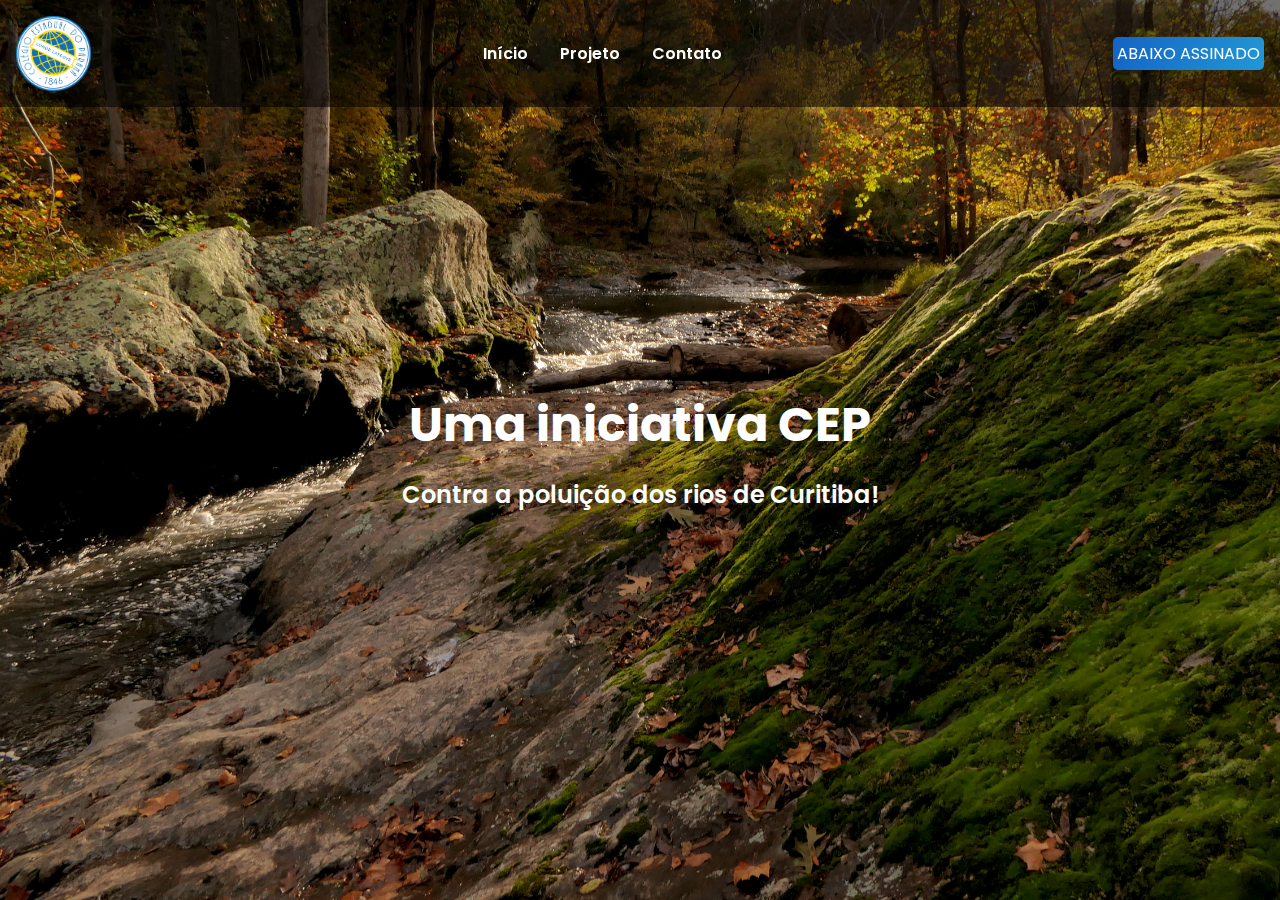
<file: index.html>
<!DOCTYPE html>
<html lang="pt-br">
<head>
    <meta charset="UTF-8">
    <meta name="viewport" content="width=device-width, initial-scale=1.0">
    <title>Trabalho de Programação</title>
    <link rel="preconnect" href="https://fonts.googleapis.com">
    <link rel="preconnect" href="https://fonts.gstatic.com" crossorigin>
    <link href="https://fonts.googleapis.com/css2?family=Poppins:wght@300;400;700&display=swap" rel="stylesheet">
    <link rel="stylesheet" href="style.css">
</head>
<body>
    <header class="cabeçalho">
        <img class="cabeçalho-imagem" src="img/logo.png" alt="Logo do Colégio Estadual do Paraná">

        <input class="cabeçalho-hambúrguer-botão" id="botão" type="checkbox">
        <label class="cabeçalho-hambúrguer" for="botão">
            <div class="cabeçalho-hambúrguer-icone">
                <div class="cabeçalho-hambúrguer-linha"></div> 
                <div class="cabeçalho-hambúrguer-linha"></div> 
                <div class="cabeçalho-hambúrguer-linha"></div> 
            </div>
        </label>
        <div class="cabeçalho-hambúrguer-lista">
            <a class="cabeçalho-hambúrguer-lista-item" href="#banner">Início</a>
            <a class="cabeçalho-hambúrguer-lista-item" href="Projeto/projeto.html">Projeto</a>
            <a class="cabeçalho-hambúrguer-lista-item" href="Contato/contato.html">Contato</a>
            <a class="cabeçalho-hambúrguer-lista-item cabeçalho-hambúrguer-lista-item-botão" href="">Abaixo Assinado</a>
        </div>

        <nav class="cabeçalho-lista">
            <a class="cabeçalho-lista-item" href="#banner">Início</a>
            <a class="cabeçalho-lista-item" href="Projeto/projeto.html">Projeto</a>
            <a class="cabeçalho-lista-item" href="Contato/contato.html">Contato</a>
        </nav>

        <a class="cabeçalho-botão" href="https://docs.google.com/forms/d/e/1FAIpQLSeSWc6o_dqkINYc7bHFX8a0gPppp2-WHGhcH3e4R2glRyUSeg/viewform?usp=sf_link">Abaixo Assinado</a>
    </header>

    <section class="banner" id="banner">
        <h1 class="banner-título">Uma iniciativa CEP</h1>
        <p class="banner-parágrafo">Contra a poluição dos rios de Curitiba!</p>
    </section>
</body>
</html>
</file>
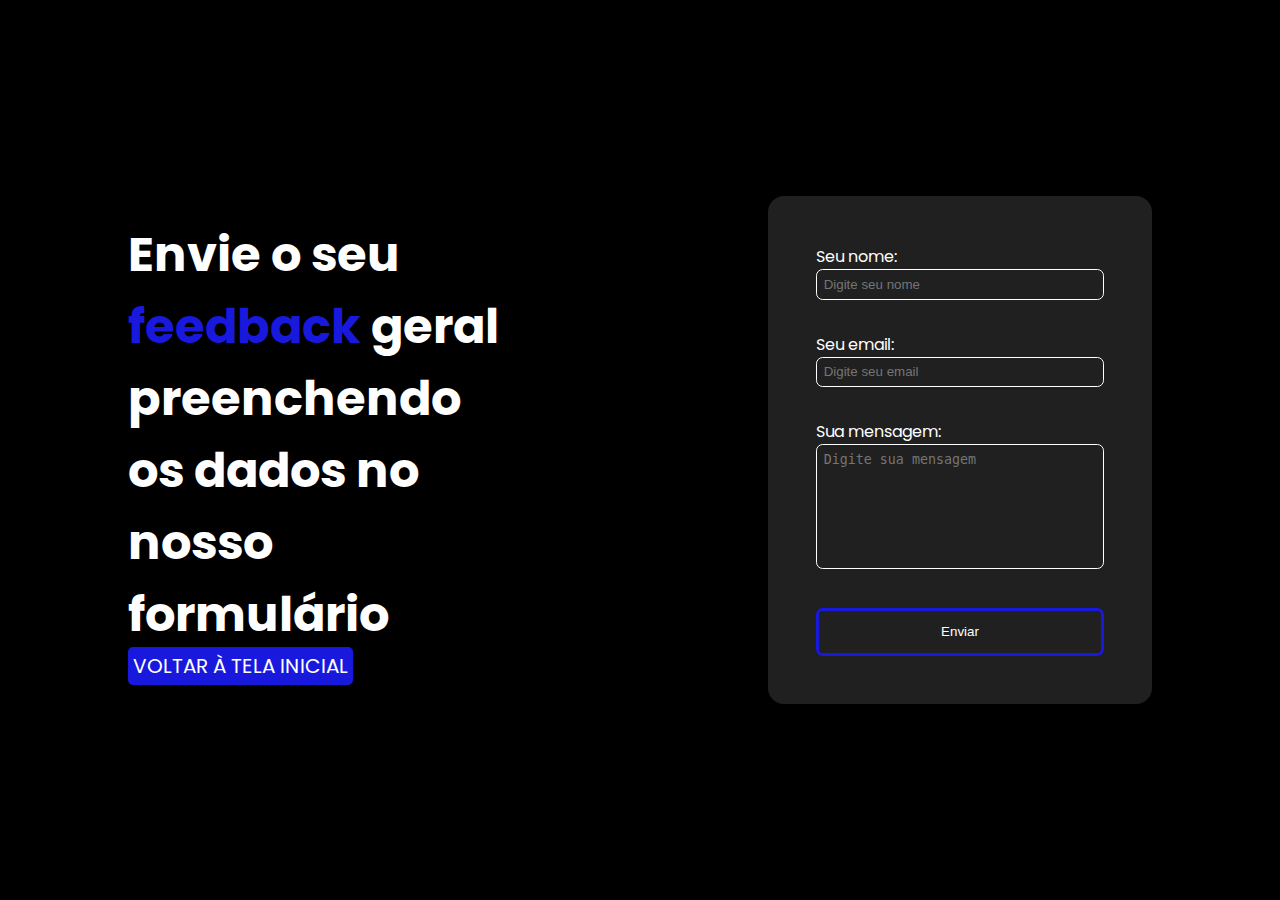
<file: Contato/contato.html>
<!DOCTYPE html>
<html lang="pt-br">
<head>
    <meta charset="UTF-8">
    <meta name="viewport" content="width=device-width, initial-scale=1.0">
    <title>Trabalho de Programação - Contato</title>
    <link rel="preconnect" href="https://fonts.googleapis.com">
    <link rel="preconnect" href="https://fonts.gstatic.com" crossorigin>
    <link href="https://fonts.googleapis.com/css2?family=Poppins:wght@300;400;700&display=swap" rel="stylesheet">
    <link rel="stylesheet" href="contato.css">
</head>
<body>
    <section class="contato" id="contato">
        <div class="contato-conteúdo">
            <h2 class="contato-título">Envie o seu <span class="feedback">feedback</span> geral preenchendo os dados no nosso formulário</h2>
            <a class="contato-botão" href="../index.html">Voltar à tela inicial</a>
        </div>
        <div class="contato-conteúdo">
            <form class="formulário" action="https://formspree.io/f/mvonedjq" method="post">
                <div class="formulário-item">
                    <label for="nome">Seu nome:</label>
                    <input class="formulário-nome" id="nome" name="nome" type="text" placeholder="Digite seu nome" autocomplete="off" required>
                </div>
                <div class="formulário-item">
                    <label for="email">Seu email:</label>
                    <input class="formulário-email" id="email" type="email" name="email" placeholder="Digite seu email" autocomplete="off" required>
                </div>
                <div class="formulário-item">
                    <label for="mensagem">Sua mensagem:</label>
                    <textarea class="formulário-mensagem" id="mensagem" name="mensagem" placeholder="Digite sua mensagem" autocomplete="off" required></textarea>
                </div>
                <div class="formulário-item">
                    <input class="formulário-enviar" type="submit" name="enviar" value="Enviar">
                </div>
            </form>
        </div>
    </section>
</body>
</html>
</file>
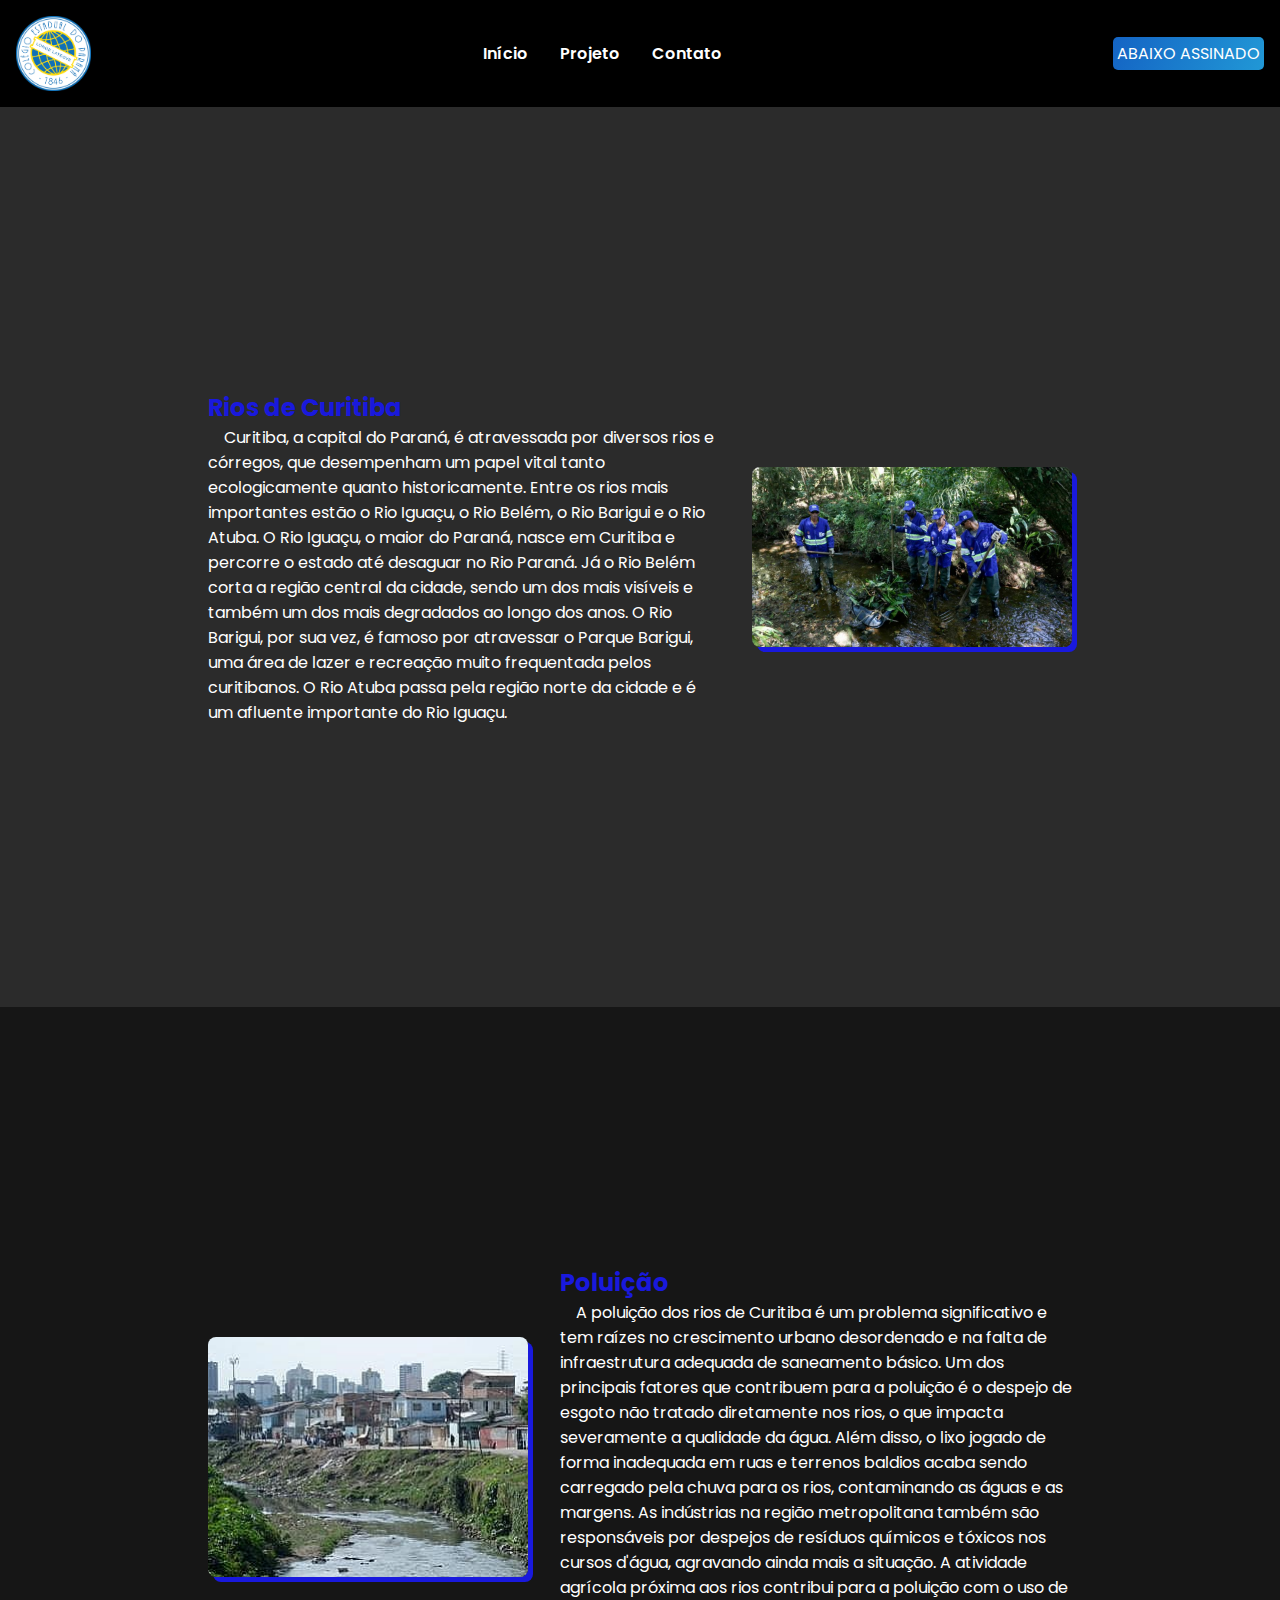
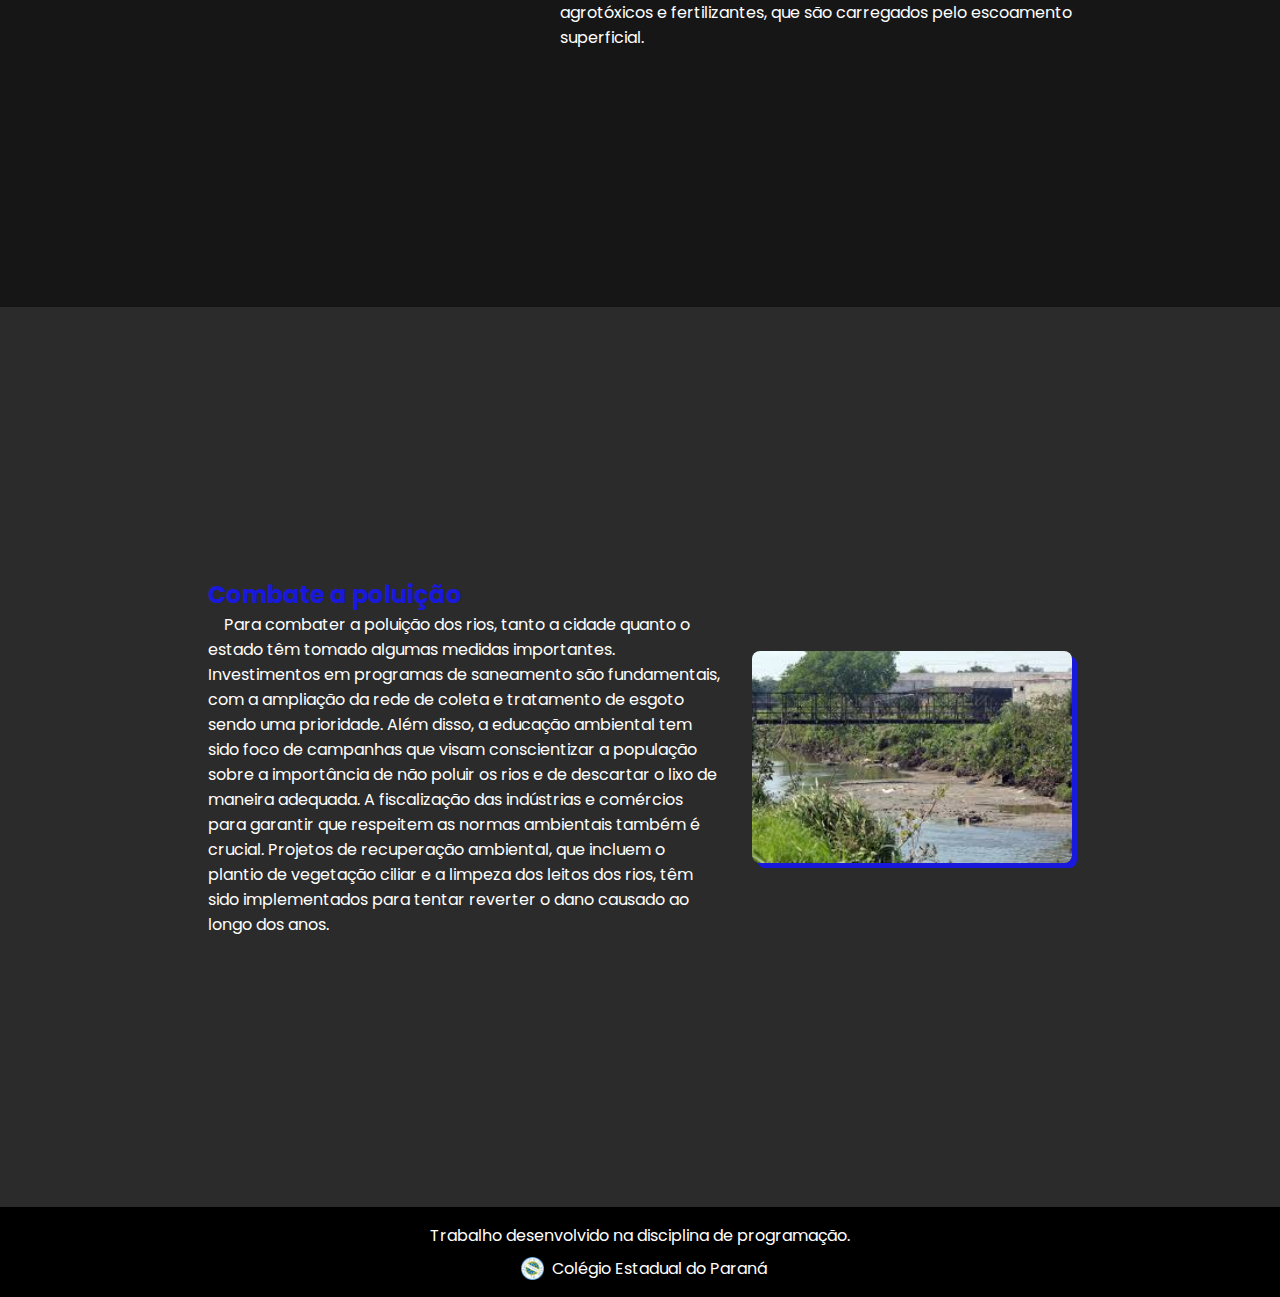
<file: Projeto/projeto.html>
<!DOCTYPE html>
<html lang="pt-br">
<head>
    <meta charset="UTF-8">
    <meta name="viewport" content="width=device-width, initial-scale=1.0">
    <title>Trabalho de Programação - Projeto</title>
    <link rel="preconnect" href="https://fonts.googleapis.com">
    <link rel="preconnect" href="https://fonts.gstatic.com" crossorigin>
    <link href="https://fonts.googleapis.com/css2?family=Poppins:wght@300;400;700&display=swap" rel="stylesheet">
    <link rel="stylesheet" href="projeto.css">
</head>
<body>
    <header class="cabeçalho">
        <img class="cabeçalho-imagem" src="img/logo.png" alt="Logo do Colégio Estadual do Paraná">

        <input class="cabeçalho-hambúrguer-botão" id="botão" type="checkbox">
        <label class="cabeçalho-hambúrguer" for="botão">
            <div class="cabeçalho-hambúrguer-icone">
                <div class="cabeçalho-hambúrguer-linha"></div> 
                <div class="cabeçalho-hambúrguer-linha"></div> 
                <div class="cabeçalho-hambúrguer-linha"></div> 
            </div>
        </label>
        <div class="cabeçalho-hambúrguer-lista">
            <a class="cabeçalho-hambúrguer-lista-item" href="../index.html">Início</a>
            <a class="cabeçalho-hambúrguer-lista-item" href="#projeto">Projeto</a>
            <a class="cabeçalho-hambúrguer-lista-item" href="../Contato/contato.html">Contato</a>
            <a class="cabeçalho-hambúrguer-lista-item cabeçalho-hambúrguer-lista-item-botão" href="">Abaixo Assinado</a>
        </div>

        <nav class="cabeçalho-lista">
            <a class="cabeçalho-lista-item" href="../index.html">Início</a>
            <a class="cabeçalho-lista-item" href="Projeto/projeto.html">Projeto</a>
            <a class="cabeçalho-lista-item" href="../Contato/contato.html">Contato</a>
        </nav>

        <a class="cabeçalho-botão" href="https://docs.google.com/forms/d/e/1FAIpQLSeSWc6o_dqkINYc7bHFX8a0gPppp2-WHGhcH3e4R2glRyUSeg/viewform?usp=sf_link">Abaixo Assinado</a>
    </header>

    <section class="carrossel" id="projeto">
        <div class="carrossel-conteúdo">
            <h2 class="carrossel-título">Rios de Curitiba</h2>
            <p class="carrossel-parágrafo">&nbsp;&nbsp;&nbsp;&nbsp;Curitiba, a capital do Paraná, é atravessada por diversos rios e córregos, que desempenham um papel vital tanto ecologicamente quanto historicamente. Entre os rios mais importantes estão o Rio Iguaçu, o Rio Belém, o Rio Barigui e o Rio Atuba. O Rio Iguaçu, o maior do Paraná, nasce em Curitiba e percorre o estado até desaguar no Rio Paraná. Já o Rio Belém corta a região central da cidade, sendo um dos mais visíveis e também um dos mais degradados ao longo dos anos. O Rio Barigui, por sua vez, é famoso por atravessar o Parque Barigui, uma área de lazer e recreação muito frequentada pelos curitibanos. O Rio Atuba passa pela região norte da cidade e é um afluente importante do Rio Iguaçu.</p>
        </div>
        <img class="carrossel-imagem" src="img/ilustraçãoUm.jpg" alt="Imagem ilustrativa do carrossel">
    </section>
    <section class="carrossel-dois" id="projeto">
        <img class="carrossel-imagem" src="img/ilustraçãoDois.jpg" alt="Imagem ilustrativa do carrossel">
        <div class="carrossel-conteúdo">
            <h2 class="carrossel-título">Poluição</h2>
            <p class="carrossel-parágrafo">&nbsp;&nbsp;&nbsp;&nbsp;A poluição dos rios de Curitiba é um problema significativo e tem raízes no crescimento urbano desordenado e na falta de infraestrutura adequada de saneamento básico. Um dos principais fatores que contribuem para a poluição é o despejo de esgoto não tratado diretamente nos rios, o que impacta severamente a qualidade da água. Além disso, o lixo jogado de forma inadequada em ruas e terrenos baldios acaba sendo carregado pela chuva para os rios, contaminando as águas e as margens. As indústrias na região metropolitana também são responsáveis por despejos de resíduos químicos e tóxicos nos cursos d'água, agravando ainda mais a situação. A atividade agrícola próxima aos rios contribui para a poluição com o uso de agrotóxicos e fertilizantes, que são carregados pelo escoamento superficial.</p>
        </div>
    </section>
    <section class="carrossel" id="projeto">
        <div class="carrossel-conteúdo">
            <h2 class="carrossel-título">Combate a poluição</h2>
            <p class="carrossel-parágrafo">&nbsp;&nbsp;&nbsp;&nbsp;Para combater a poluição dos rios, tanto a cidade quanto o estado têm tomado algumas medidas importantes. Investimentos em programas de saneamento são fundamentais, com a ampliação da rede de coleta e tratamento de esgoto sendo uma prioridade. Além disso, a educação ambiental tem sido foco de campanhas que visam conscientizar a população sobre a importância de não poluir os rios e de descartar o lixo de maneira adequada. A fiscalização das indústrias e comércios para garantir que respeitem as normas ambientais também é crucial. Projetos de recuperação ambiental, que incluem o plantio de vegetação ciliar e a limpeza dos leitos dos rios, têm sido implementados para tentar reverter o dano causado ao longo dos anos.</p>
        </div>
        <img class="carrossel-imagem" src="img/ilustraçãoTres.jpg" alt="Imagem ilustrativa do carrossel">
    </section>
    <footer class="rodapé">
        <p class="rodapé-parágrafo">Trabalho desenvolvido na disciplina de programação.</p>
        <div class="rodapé-conteúdo">
            <img class="rodapé-imagem" src="img/logo.png" alt="Logo do Colégio Estadual do Paraná">
            <p class="colégio">Colégio Estadual do Paraná</p>
        </div>
    </footer>
</body>
</html>
</file>
<file: style.css>
* {
    margin: 0;
    padding: 0;
    box-sizing: border-box;
    scroll-behavior: smooth;
}

:root {
    --branco: #FFF;
    --preto: #000;
    --cor-principal: #1919dd;
    --degrade:  linear-gradient(111.5deg, rgb(20, 100, 196) 0.4%, rgb(33, 152, 214) 100.2%);
    --transparente: #0000008e;
    --fonte-principal: 'Poppins', sans-serif;
}

body {
    color: var(--branco);
    font-family: var(--fonte-principal);
}

/*Cabeçalho*/

.cabeçalho {
    background-color: var(--transparente);
    display: flex;
    align-items: center;
    justify-content: space-between;
    padding: 1em;
    position: fixed;
    width: 100vw;
    z-index: 1;
}

.cabeçalho-imagem {
    width: 75px;
}

.cabeçalho-hambúrguer-botão,
.cabeçalho-hambúrguer,
.cabeçalho-hambúrguer-ícone,
.cabeçalho-hambúrguer-lista {
    display: none;
    cursor: pointer;
}

.cabeçalho-hambúrguer-linha {
    width: 40px;
    height: 4px;
    border-radius: 2em;
    background-color: var(--branco);
    margin: 0.5em;
}

.cabeçalho-lista {
    display: flex;
    gap: 2em;
}

.cabeçalho-lista-item {
    text-decoration: none;
    color: var(--branco);
    font-weight: 600;
    position: relative;
}

.cabeçalho-lista-item::after {
    content: " ";
    width: 0;
    height: 2px;
    background-color: var(--branco);
    position: absolute;
    top: 1.5em;
    left: 0;
    border-radius: 1em;
    transition: 0.5s;
}

.cabeçalho-lista-item:hover::after {
    width: 100%;
}

.cabeçalho-botão {
    background: var(--degrade);
    color: var(--branco);
    text-decoration: none;
    padding: 0.25em;
    border: none;
    outline: none;
    border-radius: 5px;
    cursor: pointer;
    font-size: 16px;
    text-transform: uppercase;
    transition: scale 0.2 ease;
}

.cabeçalho-botão:hover {
    scale: 1.05;
}

.cabeçalho-botão:active {
    scale: 0.95;
}

/*Banner*/

.banner {
    background-image: url(img/banner.jpg);
    background-repeat: no-repeat;
    background-size: cover;
    background-position: center;
    display: flex;
    align-items: center;
    justify-content: center;
    flex-direction: column;
    row-gap: 1em;
    height: 100vh;
}

.banner-título {
    font-size: 3em;
    text-align: center;
}

.banner-parágrafo {
    font-size: 1.5em;
    font-weight: 600;
    text-align: center;
}

/*Responsividade*/

@media screen and (max-width: 999px) {

    /*Cabeçalho*/

    .cabeçalho-hambúrguer {
        display: block;
    }

    .cabeçalho-hambúrguer-lista {
        display: flex;
        position: absolute;
        top: 100%;
        right: 0;
        width: 50vw;
        height: 50vh;
        flex-direction: column;
        align-items: center;
        justify-content: space-around;
        background-color: var(--transparente);
        transition: 0.5s;
        transform: translateX(100%);
        z-index: 1; 
    }

    .cabeçalho-hambúrguer-lista-item{
        color: var(--branco);
        text-decoration: none;
    }

    .cabeçalho-hambúrguer-botão:checked~.cabeçalho-hambúrguer-lista {
        transform: translateX(0);
    }

    .cabeçalho-hambúrguer-lista-item-botão {
        background: var(--degrade);
        color: var(--branco);
        text-decoration: none;
        padding: 0.25em;
        border: none;
        outline: none;
        border-radius: 5px;
        cursor: pointer;
        font-size: 16px;
        text-transform: uppercase;
        transition: scale 0.2 ease;
    }
    
    .cabeçalho-hambúrguer-lista-item-botão:hover {
        scale: 1.05;
    }

    .cabeçalho-hambúrguer-lista-item-botão:active {
        scale: 0.95;
    }

    .cabeçalho-lista {
        display: none;
    }

    .cabeçalho-botão {
        display: none;
    }

    /*Banner*/

    .banner-título {
        font-size: 1.5em;
        width: 90%;
    }

}
</file>
<file: Contato/contato.css>
* {
    margin: 0;
    padding: 0;
    box-sizing: border-box;
    scroll-behavior: smooth;
}

:root {
    --branco: #FFF;
    --preto: #000;
    --cor-principal: #1919dd;
    --degrade: linear-gradient(111.5deg, rgb(20, 100, 196) 0.4%, rgb(33, 152, 214) 100.2%);
    --transparente: #0000008e;
    --cor-formulário: #202020;
    --fonte-principal: 'Poppins', sans-serif;
}

body {
    color: var(--branco);
    font-family: var(--fonte-principal);
}
  
/*Contato*/

.contato {
    display: flex;
    align-items: center;
    justify-content: space-around;
    height: 100vh;
    background-color: var(--preto);
}

.contato-conteúdo {
    width: 30%;
}

.contato-título {
    font-size: 3em;
}

.feedback {
    color: var(--cor-principal);
}

.contato-botão {
    background: var(--cor-principal);
    color: var(--branco);
    text-decoration: none;
    padding: 0.25em;
    border: none;
    outline: none;
    border-radius: 5px;
    cursor: pointer;
    font-size: 20px;
    text-transform: uppercase;
    transition: scale 0.2 ease;
}

.formulário {
    background-color: var(--cor-formulário);
    padding: 3em;
    display: flex;
    flex-direction: column;
    border-radius: 1em;
    gap: 2em;
}

.formulário-nome,
.formulário-email {
    background: transparent;
    border-radius: 0.5em;
    border: 1px solid;
    color: var(--branco);
    padding: 0.5em;
    width: 100%;
    outline: none;
    transition: 0.5s;
}

.formulário-mensagem {
    background: transparent;
    border-radius: 0.5em;
    border: 1px solid;
    color: var(--branco);
    padding: 0.5em;
    height: 125px;
    resize: none;
    outline: none;
    width: 100%;
    transition: 0.5s;
}

.formulário-nome:hover,
.formulário-email:hover,
.formulário-mensagem:hover {
    border-color: var(--cor-principal);
}

.formulário-enviar {
    background: transparent;
    border-radius: 0.5em;
    color: var(--branco);
    cursor: pointer;
    padding: 1em;
    width: 100%;
    border: 0.25em solid var(--cor-principal);
    transition: 0.5s;
}

.formulário-enviar:hover {
    background-color: var(--cor-principal);
}

@media screen and (max-width: 999px) {

     /*Contato*/

     .contato {
        justify-content: center;
        flex-direction: column;
        gap: 2em;
    }

    .contato-conteúdo {
        width: 80%;
    }

    .contato-título {
        font-size: 1.5em;
    }

    .formulário {
        padding: 2.5em;
    }

}
</file>
<file: Projeto/projeto.css>
* {
    margin: 0;
    padding: 0;
    box-sizing: border-box;
    scroll-behavior: smooth;
}

:root {
    --branco: #FFF;
    --preto: #000;
    --cor-principal: #1919dd;
    --cor-de-fundo: #2b2b2b;
    --cor-de-fundo-dois: #161616;
    --degrade:  linear-gradient(111.5deg, rgb(20, 100, 196) 0.4%, rgb(33, 152, 214) 100.2%);
    --transparente: #0000008e;
    --fonte-principal: 'Poppins', sans-serif;
}

body {
    color: var(--branco);
    background-color: var(--cor-de-fundo);
    font-family: var(--fonte-principal);
    overflow-x: hidden;
}

/*Cabeçalho*/

.cabeçalho {
    background-color: var(--preto);
    display: flex;
    align-items: center;
    justify-content: space-between;
    position: relative;
    padding: 1em;
    width: 100vw;
    z-index: 1;
}

.cabeçalho-imagem {
    width: 75px;
}

.cabeçalho-hambúrguer-botão,
.cabeçalho-hambúrguer,
.cabeçalho-hambúrguer-ícone,
.cabeçalho-hambúrguer-lista {
    display: none;
    cursor: pointer;
}

.cabeçalho-hambúrguer-linha {
    width: 40px;
    height: 4px;
    border-radius: 2em;
    background-color: var(--branco);
    margin: 0.5em;
}

.cabeçalho-lista {
    display: flex;
    gap: 2em;
}

.cabeçalho-lista-item {
    text-decoration: none;
    color: var(--branco);
    font-weight: 600;
    position: relative;
}

.cabeçalho-lista-item::after {
    content: " ";
    width: 0;
    height: 2px;
    background-color: var(--branco);
    position: absolute;
    top: 1.5em;
    left: 0;
    border-radius: 1em;
    transition: 0.5s;
}

.cabeçalho-lista-item:hover::after {
    width: 100%;
}

.cabeçalho-botão {
    background: var(--degrade);
    color: var(--branco);
    text-decoration: none;
    padding: 0.25em;
    border: none;
    outline: none;
    border-radius: 5px;
    cursor: pointer;
    font-size: 16px;
    text-transform: uppercase;
    transition: scale 0.2 ease;
}

.cabeçalho-botão:hover {
    scale: 1.05;
}

.cabeçalho-botão:active {
    scale: 0.95;
}

/*Carrossel*/

.carrossel {
    display: flex;
    align-items: center;
    justify-content: center;
    height: 100vh;
    gap: 2em;
}

.carrossel-conteúdo {
    width: 40%;
}

.carrossel-título {
    color: var(--cor-principal);
}

.carrossel-imagem {
    width: 25%;
    border-radius: 0.5em;
    box-shadow: 5px 5px var(--cor-principal);
}

.carrossel-dois {
    display: flex;
    align-items: center;
    justify-content: center;
    height: 100vh;
    gap: 2em;
    background-color: var(--cor-de-fundo-dois);
}

/*Rodapé*/

.rodapé {
    background-color: var(--preto);
    text-align: center;
    padding: 1em 0em;
}

.rodapé-conteúdo {
    justify-content: center;
    align-items: center;
    display: flex;
}

.rodapé-imagem {
    padding: 0.5em 0.5em 0em 0.5em;
    width: 3%;
}

.colégio {
    padding-top: 0.5em;
}

@media screen and (max-width: 999px) {

     /*Cabeçalho*/

     .cabeçalho-hambúrguer {
        display: block;
    }

    .cabeçalho-hambúrguer-lista {
        display: flex;
        position: absolute;
        top: 100%;
        right: 0;
        width: 50vw;
        height: 50vh;
        flex-direction: column;
        align-items: center;
        justify-content: space-around;
        background-color: var(--transparente);
        transition: 0.5s;
        transform: translateX(100%);
        z-index: 1; 
    }

    .cabeçalho-hambúrguer-lista-item{
        color: var(--branco);
        text-decoration: none;
    }

    .cabeçalho-hambúrguer-botão:checked~.cabeçalho-hambúrguer-lista {
        transform: translateX(0);
    }

    .cabeçalho-hambúrguer-lista-item-botão {
        background: var(--degrade);
        color: var(--branco);
        text-decoration: none;
        padding: 0.25em;
        border: none;
        outline: none;
        border-radius: 5px;
        cursor: pointer;
        font-size: 16px;
        text-transform: uppercase;
        transition: scale 0.2 ease;
    }
    
    .cabeçalho-hambúrguer-lista-item-botão:hover {
        scale: 1.05;
    }

    .cabeçalho-hambúrguer-lista-item-botão:active {
        scale: 0.95;
    }

    .cabeçalho-lista {
        display: none;
    }

    .cabeçalho-botão {
        display: none;
    }

    /*Carrossel*/

    .carrossel,
    .carrossel-dois {
        flex-direction: column;
    }

    .carrossel-conteúdo {
        width: 75%;
    }

    .carrossel-parágrafo {
        font-size: 14px;
    }

    .carrossel-imagem {
        width: 50%;
    }

}
</file>
